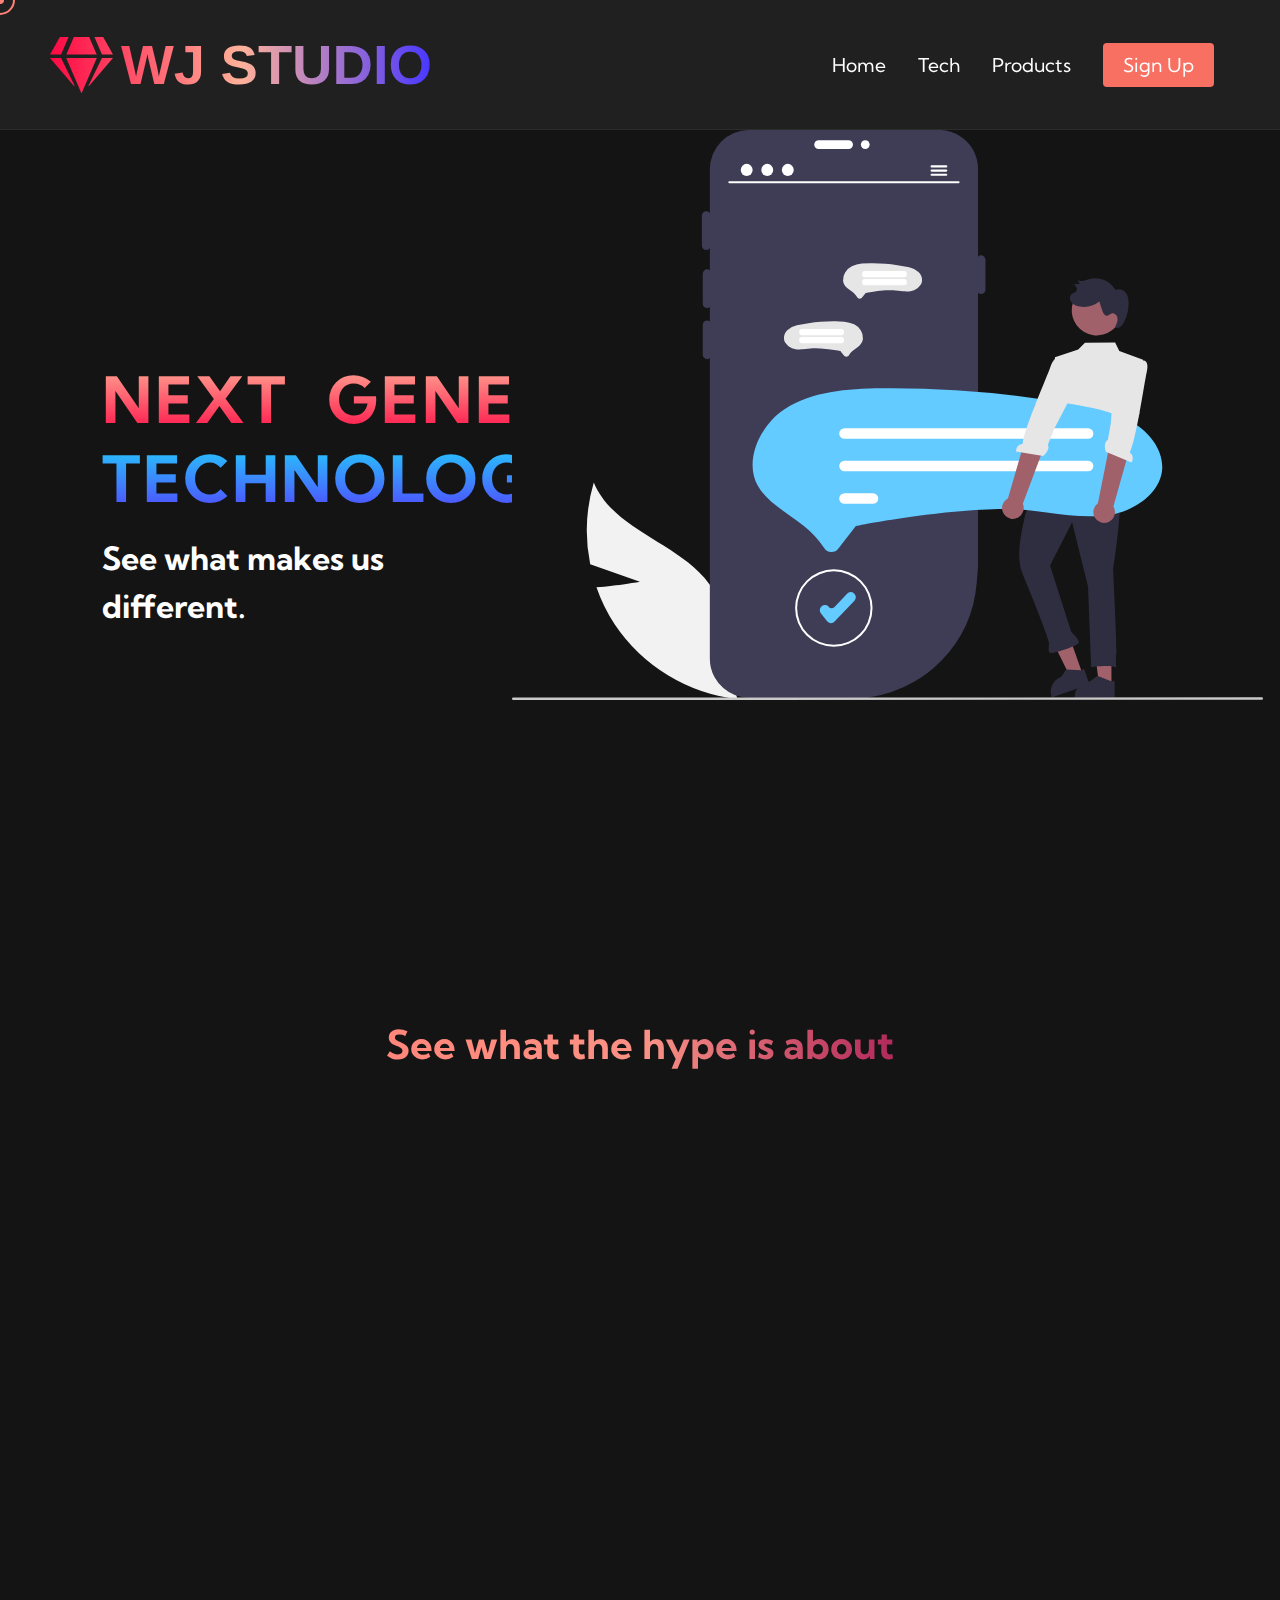
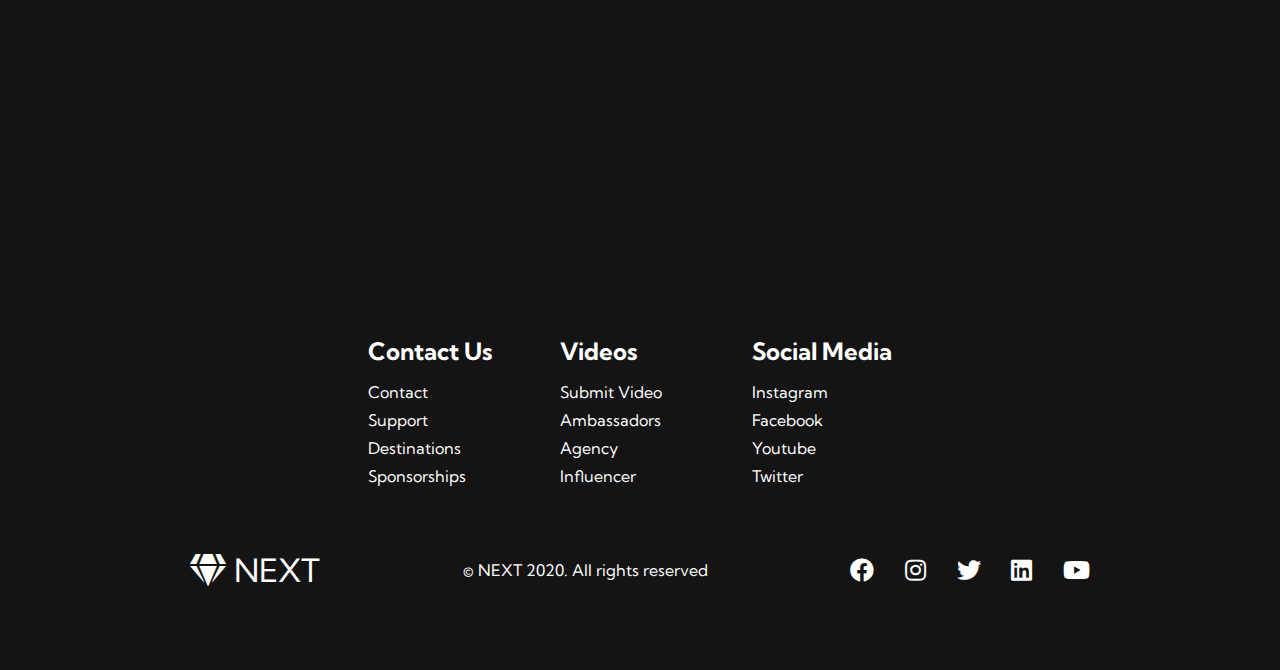
<file: index.html>
<!DOCTYPE html>
<html lang="en">

<head>
    <meta charset="UTF-8" />
    <meta name="viewport" content="width=device-width, initial-scale=1.0" />
    <title>NEXT Website</title>
    <link rel="stylesheet" href="styles.css" />
    <link rel="stylesheet" href="https://use.fontawesome.com/releases/v5.14.0/css/all.css" />
    <link rel="preconnect" href="https://fonts.googleapis.com">
    <link rel="preconnect" href="https://fonts.gstatic.com" crossorigin>
    <link href="https://fonts.googleapis.com/css2?family=Kumbh+Sans:wght,YOPQ@100..900,300&display=swap"
        rel="stylesheet">
</head>

<body>

    <div class="cursor"></div>
    <div class="cursor-follower"></div>
    <!--Navbar Section-->
    <nav class="navbar">
        <div class="navbar__container">
            <a href="/" id="navbar__logo">
                <i class="fas fa-gem"></i>WJ STUDIO
            </a>
            <div class="navbar__toggle" id="mobile-menu">
                <span class="bar"></span>
                <span class="bar"></span>
                <span class="bar"></span>
            </div>
            <ul class="navbar__menu">
                <li class="navbar__item">
                    <a href="/" class="navbar__links">Home</a>
                </li>
                <li class="navbar__item">
                    <a href="/tech.html" class="navbar__links">Tech</a>
                </li>
                <li class="navbar__item">
                    <a href="/" class="navbar__links">Products</a>
                </li>
                <li class="navbar__btn">
                    <a href="/" class="button">Sign Up</a>
                </li>
            </ul>
        </div>
    </nav>
    <!--Hero Section-->
    <div class="main">
        <div class="main__container">
            <div class="main__content">
                <h1>Next Generation</h1>
                <h2>TECHNOLOGY</h2>
                <p>See what makes us different.</p>
                <button class="main__btn"><a href="/">Get Started</a></button>
            </div>
            <div class="main__img--container">
                <img src="images/pic1.svg" alt="pic" id="main__img">
            </div>
        </div>
    </div>
    <!--Service Section-->
    <div class="services">
        <h1>See what the hype is about</h1>
        <div class="services__container">
            <div class="services__card">
                <h2>Experience Bliss</h2>
                <p>AI Powered Technology</p>
                <button>Get Started</button>
            </div>
            <div class="services__card">
                <h2>Are you Ready?</h2>
                <p>Take the leap</p>
                <button>Get Started</button>
            </div>
        </div>
    </div>

    <!--Footer Section-->
    <div class="footer__container">
        <div class="footer__links">
            <div class="footer__link--wrapper">
                <div class="footer__link--items">
                    <h2>Contact Us</h2>
                    <a href="/">Contact</a>
                    <a href="/">Support</a>
                    <a href="/">Destinations</a>
                    <a href="/">Sponsorships</a>
                </div>
            </div>
            <div class="footer__link--wrapper">
                <div class="footer__link--items">
                    <h2>Videos</h2>
                    <a href="/">Submit Video</a>
                    <a href="/">Ambassadors</a>
                    <a href="/">Agency</a>
                    <a href="/">Influencer</a>
                </div>
                <div class="footer__link--items">
                    <h2>Social Media</h2>
                    <a href="/">Instagram</a>
                    <a href="/">Facebook</a>
                    <a href="/">Youtube</a>
                    <a href="/">Twitter</a>
                </div>
            </div>
        </div>
        <div class="social__media">
            <div class="social__media--wrap">
                <div class="footer__logo">
                    <a href="/" id="footer__logo"><i class="fas fa-gem"></i>NEXT</a>
                </div>
                <p class="website__rights">© NEXT 2020. All rights reserved</p>
                <div class="social__icons">
                    <a href="/" class="social__icon--link" target="_blank">
                        <i class="fab fa-facebook"></i>
                    </a>
                    <a href="/" class="social__icon--link" target="_blank">
                        <i class="fab fa-instagram"></i>
                    </a>
                    <a href="/" class="social__icon--link" target="_blank">
                        <i class="fab fa-twitter"></i>
                    </a>
                    <a href="/" class="social__icon--link" target="_blank">
                        <i class="fab fa-linkedin"></i>
                    </a>
                    <a href="/" class="social__icon--link" target="_blank">
                        <i class="fab fa-youtube"></i>
                    </a>
                </div>
            </div>
        </div>
    </div>

    <script src="app.js"></script>
</body>

</html>
</file>
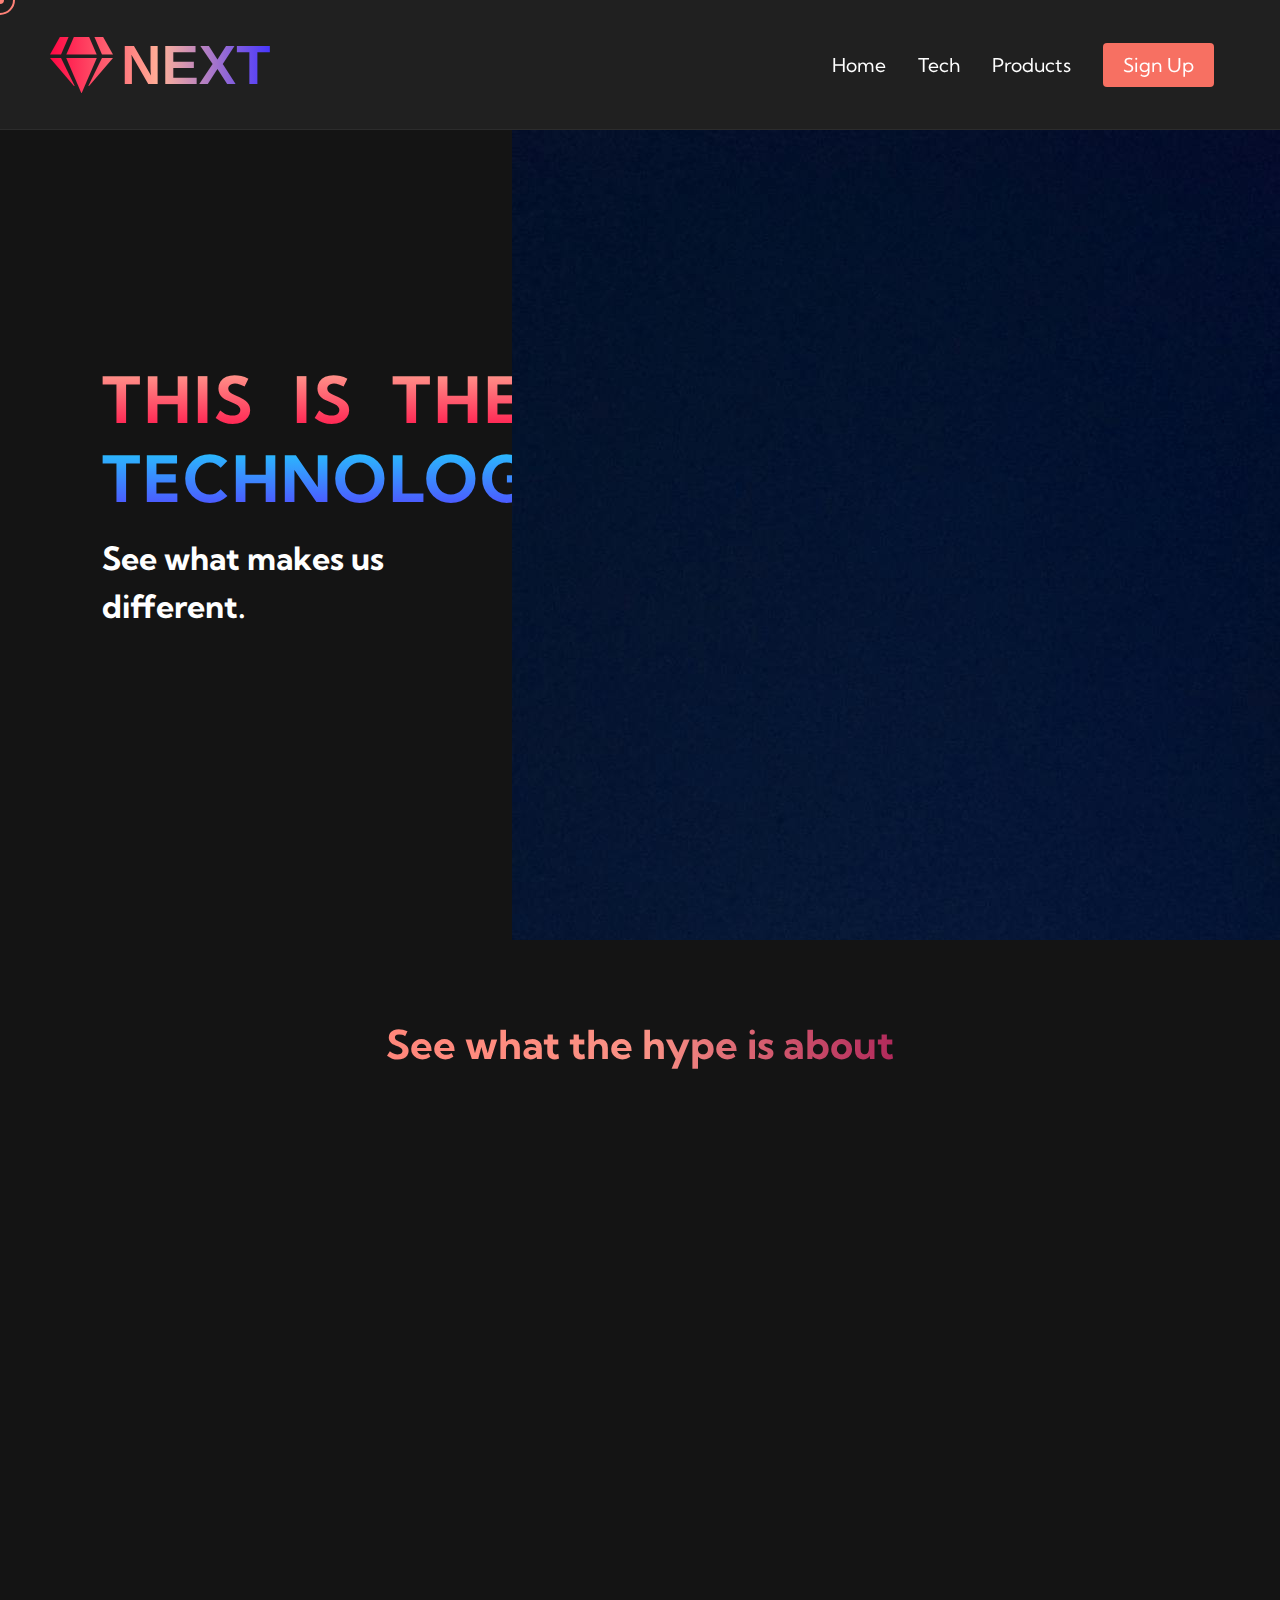
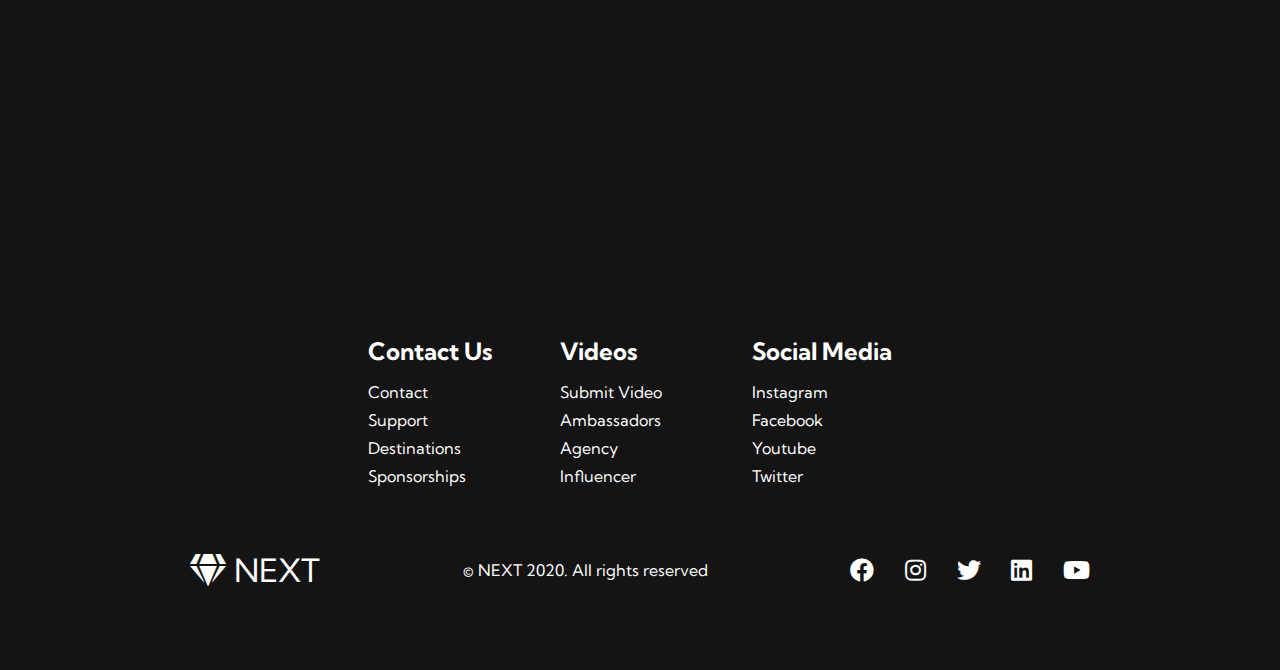
<file: tech.html>
<!DOCTYPE html>
<html lang="en">

<head>
    <meta charset="UTF-8" />
    <meta name="viewport" content="width=device-width, initial-scale=1.0" />
    <title>NEXT Website</title>
    <link rel="stylesheet" href="styles.css" />
    <link rel="stylesheet" href="https://use.fontawesome.com/releases/v5.14.0/css/all.css" />
    <link rel="preconnect" href="https://fonts.googleapis.com">
    <link rel="preconnect" href="https://fonts.gstatic.com" crossorigin>
    <link href="https://fonts.googleapis.com/css2?family=Kumbh+Sans:wght,YOPQ@100..900,300&display=swap"
        rel="stylesheet">
</head>

<body>
    
    <div class="cursor"></div>
    <div class="cursor-follower"></div>
    <!--Navbar Section-->
    <nav class="navbar">
        <div class="navbar__container">
            <a href="/" id="navbar__logo">
                <i class="fas fa-gem"></i>NEXT
            </a>
            <div class="navbar__toggle" id="mobile-menu">
                <span class="bar"></span>
                <span class="bar"></span>
                <span class="bar"></span>
            </div>
            <ul class="navbar__menu">
                <li class="navbar__item">
                    <a href="/" class="navbar__links">Home</a>
                </li>
                <li class="navbar__item">
                    <a href="/tech.html" class="navbar__links">Tech</a>
                </li>
                <li class="navbar__item">
                    <a href="/" class="navbar__links">Products</a>
                </li>
                <li class="navbar__btn">
                    <a href="/" class="button">Sign Up</a>
                </li>
            </ul>
        </div>
    </nav>
    <!--Hero Section-->
    <div class="main">
        <div class="main__container">
            <div class="main__content">
                <h1>THIS IS THE TECH PAGE</h1>
                <h2>TECHNOLOGY</h2>
                <p>See what makes us different.</p>
                <button class="main__btn"><a href="/">Get Started</a></button>
            </div>
            <div class="main__img--container">
                <img src="images/pic2.jpg" alt="pic" id="main__img">
            </div>
        </div>
    </div>
    <!--Service Section-->
    <div class="services">
        <h1>See what the hype is about</h1>
        <div class="services__container">
            <div class="services__card">
                <h2>Experience Bliss</h2>
                <p>AI Powered Technology</p>
                <button>Get Started</button>
            </div>
            <div class="services__card">
                <h2>Are you Ready?</h2>
                <p>Take the leap</p>
                <button>Get Started</button>
            </div>
        </div>
    </div>

    <!--Footer Section-->
    <div class="footer__container">
        <div class="footer__links">
            <div class="footer__link--wrapper">
                <div class="footer__link--items">
                    <h2>Contact Us</h2>
                    <a href="/">Contact</a>
                    <a href="/">Support</a>
                    <a href="/">Destinations</a>
                    <a href="/">Sponsorships</a>
                </div>
            </div>
            <div class="footer__link--wrapper">
                <div class="footer__link--items">
                    <h2>Videos</h2>
                    <a href="/">Submit Video</a>
                    <a href="/">Ambassadors</a>
                    <a href="/">Agency</a>
                    <a href="/">Influencer</a>
                </div>
                <div class="footer__link--items">
                    <h2>Social Media</h2>
                    <a href="/">Instagram</a>
                    <a href="/">Facebook</a>
                    <a href="/">Youtube</a>
                    <a href="/">Twitter</a>
                </div>
            </div>
        </div>
        <div class="social__media">
            <div class="social__media--wrap">
                <div class="footer__logo">
                    <a href="/" id="footer__logo"><i class="fas fa-gem"></i>NEXT</a>
                </div>
                <p class="website__rights">© NEXT 2020. All rights reserved</p>
                <div class="social__icons">
                    <a href="/" class="social__icon--link" target="_blank">
                        <i class="fab fa-facebook"></i>
                    </a>
                    <a href="/" class="social__icon--link" target="_blank">
                        <i class="fab fa-instagram"></i>
                    </a>
                    <a href="/" class="social__icon--link" target="_blank">
                        <i class="fab fa-twitter"></i>
                    </a>
                    <a href="/" class="social__icon--link" target="_blank">
                        <i class="fab fa-linkedin"></i>
                    </a>
                    <a href="/" class="social__icon--link" target="_blank">
                        <i class="fab fa-youtube"></i>
                    </a>
                </div>
            </div>
        </div>
    </div>

    <script src="app.js"></script>
</body>

</html>
</file>
<file: styles.css>
* {
    box-sizing: border-box;
    margin: 0;
    padding: 0;
    font-family: 'Kumbh Sans', sans-serif;
}

.navbar {
    background: #131313;
    height: 150px;
    /* 從 80px 改成 100px，你可以根據感覺調成 120px */
    display: flex;
    justify-content: center;
    align-items: center;
    font-size: 1.2rem;
    position: sticky;
    top: 0;
    z-index: 999;
    /* 2. 為了增加科技感，建議加入一點透明度與模糊，這樣它滑下來時會有透視感 */
    backdrop-filter: blur(15px);
    -webkit-backdrop-filter: blur(15px);
    background: rgba(20, 20, 20, 0.95);
    /* 95% 不透明的深色 */
    
    /* 3. 確保有一條極細的邊框，區隔導航欄與內容，避免看起來像「一坨黑」 */
    border-bottom: 1px solid rgba(255, 255, 255, 0.01);
    
    /* 4. 原有的 transition 保持不變 */
     transition: transform 0.4s cubic-bezier(0.165, 0.84, 0.44, 1);
    height: 130px;
    /* 依照你之前調大的高度 */
    position: sticky;
    top: 0;
    z-index: 999;
}

/* 當導航欄被隱藏時，向上推移 100% 的高度 */
.navbar.nav-hidden {
    transform: translateY(-100%);
    box-shadow: none;
    background: #141414;
        /* 強制保持背景色 */
    /* 隱藏時關閉陰影，避免露餡 */
}

.navbar__container {
    display: flex;
    justify-content: space-between;
    height: 150px;
    /* 這裡也要跟著改成 100px，確保內容垂直置中 */
    z-index: 1;
    width: 100%;
    max-width: 1300px;
    margin: 0 auto;
    padding: 0 50px;
}

/* #navbar__logo 是父容器，它同時包住了圖片和文字 */
#navbar__logo {
    /* --- 關鍵修改：新增這兩行 --- */
    display: flex;
    /* 1. 啟用彈性排版 */
    align-items: center;
    /* 2. 讓容器內的圖片和文字垂直置中對齊 */
    /* -------------------------- */

    text-decoration: none;
    /* 建議加入：移除連結預設的底線 */

    /* --- 原本的文字特效設定保持不變 --- */
    font-family: 'Orbitron', sans-serif;
    font-size: 3.5rem;
    font-weight: 900;

    /* 漸層色彩設定 */
    background: linear-gradient(to right, #ff0844 0%, #ffb199 25%, #4837ff 50%, #ffb199 75%, #ff0844 100%);
    background-size: 200% auto;
    -webkit-background-clip: text;
    -webkit-text-fill-color: transparent;

    /* 動態動畫 */
    animation: shine 3s linear infinite;
}

@keyframes shine {
    to {
        background-position: 200% center;
    }
}

/* 設定 Logo 圖片的尺寸與間距 */
#navbar__logo--img {
    /* --- 原本的設定保持不變 --- */
    height: 100px;
    width: auto;
    margin-right: 45px;
    object-fit: contain;

    /* --- 新增：科技感登場動畫設定 (方案 A) --- */
    /* 一開始先隱藏並縮小 */
    opacity: 0;
    transform: scale(0.8);
    /* 應用動畫：名稱 時間 緩動函數 延遲 僅執行一次並停在最後狀態 */
    animation: holoBuild 1.2s cubic-bezier(0.215, 0.610, 0.355, 1.000) 0.3s forwards;
}
/* 針對手機版做響應式調整 */
/*@media screen and (max-width: 960px) {
    #navbar__logo--img {
        height: 35px;
    }
}*/

.fa-gem {
    margin-right: 0.5rem;
}

.navbar__menu {
    display: flex;
    align-items: center;
    list-style: none;
    text-align: center;
}

.navbar__item {
    height: 80px;
}

.navbar__links {
    color: #fff;
    display: flex;
    align-items: center;
    justify-content: center;
    text-decoration: none;
    padding: 0 1rem;
    height: 100%;
}

.navbar__btn {
    display: flex;
    justify-content: center;
    align-items: center;
    padding: 0 1rem;
    width: 100%;
}

.button {
    display: flex;
    justify-content: center;
    align-items: center;
    text-decoration: none;
    padding: 10px 20px;
    height: 100%;
    width: 100%;
    border: none;
    outline: none;
    border-radius: 4px;
    background: #f77062;
    color: #fff;
}

.button:hover {
    background: #4837ff;
    transition: all 0.3s ease;
}

.navbar__links:hover {
    color: #f77062;
    transition: all 0.3 ease;
}
/* --- 手機與平板響應式調整 --- */
/* ============================================================
   RESPONSIVE LAYOUT SYSTEM (響應式系統整合)
   ============================================================ */

/* --- 1. 平板與窄螢幕筆電 (960px) --- */
@media screen and (max-width: 960px) {

    .navbar__container {
        display: flex;
        justify-content: space-between;
        height: 80px;
        width: 100%;
        max-width: 1300px;
        padding: 0;
    }

    .navbar__menu {
        display: grid;
        grid-template-columns: auto;
        margin: 0;
        width: 100%;
        position: absolute;
        top: -1000px;
        opacity: 0;
        transition: all 0.5s ease;
        height: 50vh;
        z-index: -1;
        background: #131313;
    }

    .navbar__menu.active {
        background: #131313;
        top: 100%;
        opacity: 1;
        z-index: 99;
        font-size: 1.6rem;
    }

        /* --- WJ STUDIO Logo 文字與位置修改 --- */
    #navbar__logo {
        /* 1. 縮小字體：從 1.8rem 降到 1.6rem，確保在小手機也不斷行 */
        font-size: 2rem;
        
        /* 2. 強制不換行 */
        white-space: nowrap;
    
        /* 確保垂直置中 */
        display: flex;
        align-items: center;

        /* 3. 往左邊移一點：將左邊距從 20px 縮小到 10px */
        padding-left: 10px;
    }
    
    #navbar__logo--img {
        height: 75px;
        margin-right: 15px;
    }

    .navbar__toggle .bar {
        width: 25px;
        height: 3px;
        margin: 5px auto;
        display: block;
        cursor: pointer;
        background: #fff;
    }

    /* --- 手機版選單按鈕 (三條線) 位置修改 --- */
    #mobile-menu {
        position: absolute;
    
        /* 1. 往下面移一點：使用 50% 配合 translateY 達成完美垂直置中 */
        /* 這會比你原本的 20% 位置還要低，對齊文字更美觀 */
        top: 50%;
        right: 5%;
    
        /* 2. 位移修正：確保按鈕中心點對準導航欄中心 */
        transform: translateY(-50%);
    
        cursor: pointer;
    }

    .navbar__item {
        width: 100%;
    }

    .navbar__links {
        text-align: center;
        padding: 2rem;
        width: 100%;
        display: table;
    }

    .navbar__btn {
        padding-bottom: 2rem;
    }

    .button {
        width: 80%;
        height: 40px;
        margin: 0;
    }


    .services {
        height: 1600px;
    }

    .services h1 {
        font-size: 2rem;
        margin-top: 12rem;
    }
}

/* --- 2. 大型手機與部分平板 (820px) --- */
@media screen and (max-width: 820px) {

    /* Footer 頁尾調整 */
    .footer__links {
        padding-top: 2rem;
    }

    #footer__logo,
    .website__rights {
        margin-bottom: 2rem;
    }

    .footer__link--wrapper,
    .social__media--wrap {
        flex-direction: column;
    }
}

/* --- 3. 標準手機斷點 (768px) --- */
@media screen and (max-width: 768px) {

    /* Hero Section 排版切換 */
    .main__container {
        display: grid;
        grid-template-columns: auto;
        align-items: center;
        width: 100%;
        height: 90vh;
    }

    .main__content {
        text-align: center;
        margin-bottom: 4rem;
        width: 100%;
        flex: none;
        padding-left: 0;
        /* 移除電腦版的側邊距 */
    }

    .main__content h1 {
        font-size: 2.5rem;
        margin-top: 2rem;
    }

    .main__content h2 {
        font-size: 3rem;
        word-spacing: 10px;
    }

    .main__content p {
        font-size: 1.5rem;
        margin-top: 1rem;
    }
}

/* --- 4. 小型手機斷點 (480px) --- */
@media screen and (max-width: 480px) {

    /* Hero Section 深度縮小 */
    .main__content h1 {
        font-size: 2rem;
        margin-top: 3rem;
    }

    .main__content h2 {
        font-size: 2rem;
    }

    .main__content p {
        font-size: 1.5rem;
        margin-top: 2rem;
    }

    .main__btn {
        padding: 12px 36px;
        margin: 2.5rem 0;
        width: auto;
    }

    /* Services 卡片縮小 */
    .services {
        height: 1400px;
    }

    .services h1 {
        font-size: 2rem;
    }

    .services__card {
        width: 300px;
    }

    /* Footer 內容微調 */
    .footer__link--items {
        margin: 0;
        padding: 10px;
        width: 100%;
    }
}

/*@media screen and (max-width: 960px) {
    .navbar__container {
        display: flex;
        justify-content: space-between;
        height: 80px;
        z-index: 1;
        width: 100%;
        max-width: 1300px;
        padding: 0;
    }

    .navbar__menu {
        display: grid;
        grid-template-columns: auto;
        margin: 0;
        width: 100%;
        position: absolute;
        top: -1000px;
        opacity: 0;
        transition: all 0.5s ease;
        height: 50vh;
        z-index: -1;
        background: #131313;
    }

    
    .navbar__menu.active {
        background: #131313;
        top: 100%;
        opacity: 1;
        transition: all 0.5s ease;
        z-index: 99;
        height: 50vh;
        font-size: 1.6rem;
    }
    
    #navbar__logo {
        padding-left: 25px;
    }
    
    .navbar__toggle .bar {
        width: 25px;
        height: 3px;
        margin: 5px auto;
        transition: all 0.3s ease-in-out;
        background: #fff;
    }

    .navbar__item {
        width: 100%;
    }
    
    
    
    .navbar__links {
        text-align: center;
        padding: 2rem;
        width: 100%;
        display: table;
    }
    
    
    
    #mobile-menu {
        position: absolute;
        top: 20%;
        right: 5%;
        transform: translate(5%, 20%);
    }
    
    
    
    .navbar__btn {
        padding-bottom: 2rem;
    }

    .button {
        display: flex;
        justify-content: center;
        align-items: center;
        width: 80%;
        height: 40px;
        margin: 0;
    }

    .navbar__toggle .bar {
        display: block;
        cursor: pointer;
    }
    
    #mobile-menu.is-active .bar:nth-child(2) {
        opacity: 0;
    }
    
    #mobile-menu.is-active .bar:nth-child(1) {
        transform: translateY(8px) rotate(45deg);
    }
    
    #mobile-menu.is-active .bar:nth-child(3) {
        transform: translateY(-8px) rotate(-45deg);
    }
}*/



/* --- 修改後的 Hero Section (含進場動畫) --- */
.main {
    background-color: #141414;
    position: relative;
    height: 90vh;
    width: 100%;
    /* 1. 關鍵：防止背景放大時產生捲軸 */
    overflow: hidden;
    display: flex;
    align-items: center;
}

.main::before {
    content: '';
    position: absolute;
    top: 0;
    left: 0;
    width: 100%;
    height: 100%;
    z-index: 0;

    /* 關鍵 1：改用 cover，確保任何比例下都填滿，不留白 */
    background-size: cover;

    /* 關鍵 2：使用百分比精確定位。
       第一個數值 (25%)：這會把照片稍微往右推，露出你和 TED 字樣，並把 X 擠出去。
       第二個數值 (0%)：絕對鎖定頂部，確保頭部不見的問題不再發生。 */
    background-position: 25% 0%;
    background-repeat: no-repeat;

    /* 漸層優化：使用 40% 比例，但在大螢幕上增加平滑感 */
    background-image:
        linear-gradient(to right,
            #141414 0%,
            #141414 40%,
            rgba(20, 20, 20, 0.85) 60%,
            rgba(20, 20, 20, 0.6) 100%),
        url('images/TEST.png');

    opacity: 0;
    transform: scale(1.05);
    /* 稍微縮小初始比例，減少縮放負擔 */
    animation: bgReveal 2s cubic-bezier(0.25, 0.46, 0.45, 0.94) 0.3s forwards;
    
}
/* 1. 大容器：作為定位基準點 */
.main__container {
    width: 100%;
    max-width: none;
    display: flex;
    align-items: center;
    height: 90vh;
    position: relative;
    /* ✨ 重要：讓連結可以對著它定位 */
    padding: 0;
    z-index: 1;
}

/* 2. 左側 40% 文字區 */
.main__content {
    width: 40%;
    flex: 0 0 40%;
    z-index: 10;
    /* 低於連結的 z-index 沒關係，因為連結被釘在右邊了 */
    position: relative;
    padding-left: 8vw;
    /* 確保文字可以點選，不被任何東西擋住 */
    pointer-events: auto;
}

/* 3. 右側 60% 照片顯示區 */
.main__img--container {
    width: 60%;
    flex: 0 0 60%;
    height: 100%;
    /* 這裡只負責顯示照片，不放連結 */
}

/* 4. ✨ 終極方案：獨立出來的「右側 60% 傳送門」 */
.main__img--link {
    position: absolute;
    /* ✨ 關鍵：直接脫離排版限制 */
    top: 0;
    right: 0;
    /* ✨ 關鍵：釘死在最右邊 */
    width: 60%;
    /* ✨ 關鍵：寬度強行設定為右邊 60% */
    height: 100%;
    display: block;
    z-index: 1;
    /* 確保它在最上層 */
    cursor: pointer;

    /* 🌈 實驗模式：取消下一行的註解，如果你看到右邊有淡淡的綠色，就代表成功了！ */
    /* background: rgba(0, 255, 0, 0.2); */
}



/* 5. Hover 效果：當滑鼠移到「連結」上，讓「照片區」變亮 */
/* 利用 CSS 的「相鄰兄弟選擇器」或「父層偵測」 */
.main__container:has(.main__img--link:hover) .main__img--container {
    filter: brightness(1.15);
    transition: 0.3s;
}

/* 4. 為了防止單字真的太長，可以加上這個保險 */
.main__content h1,
.main__content h2 {
    
    width: 100%;
    overflow: visible;
    /* 確保文字不會被隱藏 */
    white-space: nowrap;
    /* 如果你希望單字不換行且完整顯示 */
    word-spacing: 20px;
    /* 拉開 I'M 和 JARVIS 的距離 */
    letter-spacing: 3px;
    /* 讓每個字母都有呼吸空間 */
    font-weight: bold;
    text-transform: uppercase;
    cursor: pointer;
    z-index: 100;
    display: block;
}


/* 文字進場動畫 */
@keyframes fadeInUp {
    from {
        opacity: 0;
        transform: translateY(30px);
    }

    to {
        opacity: 1;
        transform: translateY(0);
    }
}

/* --- 6. 定義帥氣動畫的核心影格 --- */
@keyframes bgReveal {
    0% {
        opacity: 0;
        transform: scale(1.15);
        filter: blur(5px);
        /* 加入微微的模糊，更有科技感 */
    }

    100% {
        opacity: 1;
        transform: scale(1);
        filter: blur(0);
    }
}
/* 4. 動畫定義 (建議放在檔案最下方或這裡) */
@keyframes mesh-gradient {
    0% {
        transform: rotate(0deg);
    }

    100% {
        transform: rotate(360deg);
    }
}

/* --- 1. 基礎文字動畫設定 (所有標題與段落通用) --- */
.reveal-text {
    opacity: 0;
    filter: blur(12px);
    transform: translateY(40px) scale(1.1);
    /* 這裡定義整體的動畫速度與曲線 */
    animation: digitalFocus 0.8s cubic-bezier(0.22, 0.61, 0.36, 1) forwards;
}

.gif-overlay {
    position: fixed;
    top: 0;
    left: 0;
    width: 100vw;
    height: 100vh;
    background-color: rgba(0, 0, 0, 0.85);
    /* 半透明黑背景 */
    display: flex;
    justify-content: center;
    align-items: center;
    z-index: 10000;
    /* 確保在所有東西最上層 */

    /* 初始狀態：隱藏 */
    opacity: 0;
    pointer-events: none;
    /* 穿透，不影響平常操作 */
    transition: opacity 0.5s cubic-bezier(0.4, 0, 0.2, 1);
}

/* 當啟動時的狀態 */
.gif-overlay.active {
    opacity: 1;
    pointer-events: all;
    /* 變回可點擊（用來關閉） */
}

.gif-overlay img {
    max-width: 90%;
    max-height: 90%;
    /* 加一點發光特效，呼應你的科技感配色 */
    filter: drop-shadow(0 0 20px rgba(0, 195, 255, 0.8));
}

/* --- 2. H1 設定 (保留你原本的紅粉漸層) --- */
.main__content h1 {
    font-size: 4rem;
    background-color: #ff8177;
    background-image: linear-gradient(to top, #ff0844 0%, #ffb199 100%);
    background-size: 100%;
    -webkit-background-clip: text;
    -moz-background-clip: text;
    -webkit-text-fill-color: transparent;
    -moz-text-fill-color: transparent;

    /* 加入動畫延遲：最先出現 */
    animation-delay: 0.2s;

    cursor: pointer;
        /* 保留這個，讓人知道可以點 */
    /* 新增這行：讓變化平滑過渡 */
    transition: all 0.3s ease;
    
}

/* --- 3. H2 設定 (保留你原本的紫藍漸層 + 處理空格) --- */
.main__content h2 {
    font-size: 4rem;
    background-color: #ff8177;
    background-image: linear-gradient(to top, #553fff 0%, #21d4fd 100%);
    background-size: 100%;
    -webkit-background-clip: text;
    -moz-background-clip: text;
    -webkit-text-fill-color: transparent;
    -moz-text-fill-color: transparent;

    /* 你提到的空格處理：這裡加寬單字間距，讓 I'M JARVIS 更帥 */
    word-spacing: 25px;
    letter-spacing: 2px;

    /* 加入動畫延遲：晚一點點出現 */
    animation-delay: 0.5s;

    cursor: pointer;
        /* 保留這個，讓人知道可以點 */
    /* 新增這行：讓變化平滑過渡 */
    transition: all 0.3s ease;
    
}

/* --- 4. P 設定 (保留白字加粗) --- */
.main__content p {
    margin-top: 1rem;
    font-size: 2rem;
    font-weight: 700;
    color: #fff;

    /* 加入動畫延遲：最後出現 */
    animation-delay: 0.8s;
    line-height: 1.5;

}

/* --- 5. 按鈕設定 (保留原本邏輯，解決縮小問題) --- */
.main__btn {
    /* 1. 基本樣式保持不變 */
    font-size: 1rem;
    background-image: linear-gradient(to top, #f77062 0%, #fe5196 100%);
    padding: 14px 120px;
    border: none;
    border-radius: 4px;
    color: #fff;
    margin-top: 2rem;
    cursor: pointer;
    position: relative;
    transition: all 0.35s;
    outline: none;

    /* 2. ✨ 解決縮小的關鍵：確保寬度跟著內容走，不被父層擠壓 */
    width: fit-content;
    /* 讓按鈕寬度由 padding 和文字決定 */
    display: inline-block;
    /* 或是使用 flex/inline-block 保持形狀 */
    align-self: flex-start;
    /* 確保它在左側 40% 區域中靠左對齊，不變形 */

    /* 3. 進場動畫保留 */
    opacity: 0;
    animation: fadeInUpBtn 0.8s ease-out 1.2s forwards;
}

/* 確保按鈕內的連結文字填滿點擊區域 */
.main__btn a {
    position: relative;
    z-index: 2;
    color: #fff;
    text-decoration: none;
    display: block;
    /* 讓 <a> 撐開到整個 padding 的範圍 */
}

/* 記得也要有原本的 hover 特效喔！ */
.main__btn:hover {
    transform: translateY(-2px);
    filter: brightness(1.1);
}


.main__btn:after {
    position: absolute;
    content: '';
    top: 0;
    left: 0;
    width: 0;
    height: 100%;
    background: #4837ff;
    transition: all 0.35s;
    border-radius: 4px;
}

.main__btn:hover:after {
    width: 100%;
}



/* --- 6. 定義動畫關鍵影格 (放在 CSS 最下方) --- */
@keyframes digitalFocus {
    0% {
        opacity: 0;
        filter: blur(12px);
        transform: translateY(40px) scale(1.1);
    }

    100% {
        opacity: 1;
        filter: blur(0);
        transform: translateY(0) scale(1);
    }
}

@keyframes fadeInUpBtn {
    from {
        opacity: 0;
        transform: translateY(20px);
    }

    to {
        opacity: 1;
        transform: translateY(0);
    }
}


/*Mobile Responsive*/

/*@media screen and (max-width: 768px) {
    .main__container {
        display: grid;
        grid-template-columns: auto;
        align-items: center;
        justify-self: center;
        width: 100%;
        margin: 0 auto;
        height: 90vh;
    }

    .main__content {
        text-align: center;
        margin-bottom: 4rem;
    }

    .main__content h1 {
        font-size: 2.5rem;
        margin-top: 2rem;
    }

    .main__content h2 {
        font-size: 3rem;
    }

    .main__content p {
        margin-top: 1rem;
        font-size: 1.5rem;
    }
}

@media screen and (max-width: 480px) {
    .main__content h1 {
        font-size: 2rem;
        margin-top: 3rem;
    }

    .main__content h2 {
        font-size: 2rem;
    }

    .main__content p {
        margin-top: 2rem;
        font-size: 1.5rem;
    }

    .main__btn {
        padding: 12px 36px;
        margin: 2.5rem 0;
    }
}*/

/* Services Section CSS */
.services {
    background: #141414;
    display: flex;
    flex-direction: column;
    align-items: center;
    min-height: 100vh;
    padding: 5rem;
}

.services h1 {
    background-color: #ff8177;
    background-image: linear-gradient(to right,
            #ff8177 0%,
            #ff867a 0%,
            #ff8c7f 21%,
            #f99185 52%,
            #cf556c 78%,
            #b12a5b 100%);
    background-size: 100%;
    margin-bottom: 5rem;
    font-size: 2.5rem;
    -webkit-background-clip: text;
    -moz-background-clip: text;
    -webkit-text-fill-color: transparent;
    -moz-text-fill-color: transparent;
}

.services__container {
    display: flex;
    justify-content: center;
    flex-wrap: wrap;
}

.services__card {
    margin: 1rem;
    height: 525px;
    width: 400px;
    border-radius: 4px;
    background-image: linear-gradient(to bottom,
            rgba(0, 0, 0, 0) 0%,
            rgba(17, 17, 17, 0.6) 100%),
        url('images/pic3.jpg');
    background-size: cover;
    position: relative;
    color: #fff;
}

.services__card:nth-child(2) {
    background-image: linear-gradient(to bottom,
            rgba(0, 0, 0, 0) 0%,
            rgba(17, 17, 17, 0.6) 100%),
        url('images/pic4.jpg');
}

.services h2 {
    position: absolute;
    top: 350px;
    left: 30px;
}

.services__card p {
    position: absolute;
    top: 400px;
    left: 30px;
}

.services__card button {
    color: #fff;
    padding: 10px 20px;
    border: none;
    outline: none;
    border-radius: 4px;
    background: #f77062;
    position: absolute;
    top: 440px;
    left: 30px;
    font-size: 1rem;
    cursor: pointer;
}

.services__card:hover {
    transform: scale(1.075);
    transition: 0.2s ease-in;
    cursor: pointer;
}

/*@media screen and (max-width: 960px) {
    .services {
        height: 1600px;
    }

    .services h1 {
        font-size: 2rem;
        margin-top: 12rem;
    }
}

@media screen and (max-width: 480px) {
    .services {
        height: 1400px;
    }
    
    .services h1 {
        font-size: 2rem;
    }

    .services__card {
        width: 300px;
    }
}*/

/*Footer CSS*/
.footer__container {
    background-color: #141414;
    padding: 5rem 0;
    display: flex;
    flex-direction: column;
    justify-content: center;
    align-items: center;
}

#footer__logo {
    color: #fff;
    display: flex;
    align-items: center;
    cursor: pointer;
    text-decoration: none;
    font-size: 2rem;
}

.footer__links {
    width: 100%;
    max-width: 1000px;
    display: flex;
    justify-content: center;
}

.footer__link--wrapper {
    display: flex;
}

.footer__link--items {
    display: flex;
    flex-direction: column;
    align-items: flex-start;
    margin: 16px;
    text-align: left;
    width: 160px;
    box-sizing: border-box;
}

.footer__link--items h2 {
    margin-bottom: 16px;
}

.footer__link--items>h2 {
    color: #fff;
}

.footer__link--items a {
    color: #fff;
    text-decoration: none;
    margin-bottom: 0.5rem;
}

.footer__link--items a:hover {
    color: #e9e9e9;
    transition: 0.3s ease-out;
}

/* Social Icons */
.social__icon--link {
    color: #fff;
    font-size: 24px;
}

.social__media {
    max-width: 1000px;
    width: 100%;
}

.social__media--wrap {
    display: flex;
    justify-content: space-between;
    align-items: center;
    width: 90%;
    max-width: 1000px;
    margin: 40px auto 0 auto;
}

.social__icons {
    display: flex;
    justify-content: space-between;
    align-items: center;
    width: 240px;
}

.social__logo {
    color: #fff;
    justify-self: flex-start;
    margin-left: 20px;
    cursor: pointer;
    text-decoration: none;
    font-size: 2rem;
    display: flex;
    align-items: center;
    margin-bottom: 16px;
}

.website__rights {
    color: #ffffff;
}

/*@media screen and (max-width: 820px) {
    .footer__links {
        padding-top: 2rem;
    }

    #footer__logo {
        margin-bottom: 2rem;
    }

    .website__rights {
        margin-bottom: 2rem;
    }

    .footer__link--wrapper {
        flex-direction: column;
    }

    .social__media--wrap {
        flex-direction: column;
    }
}

@media screen and (max-width: 480px) {
    .footer__link--items {
        margin: 0;
        padding: 10px;
        width: 100%;
    }
}
*/

/* --- 科技感升級樣式 --- */

/* 自定義滑鼠指標 */
.cursor,
.cursor-follower {
    position: fixed;
    border-radius: 50%;
    pointer-events: none;
    z-index: 10000;
    transform: translate(-50%, -50%);
    transition: transform 0.1s ease, background 0.3s ease, border 0.3s ease;
}

.cursor {
    width: 8px;
    height: 8px;
    background: #ff8177;
}

.cursor-follower {
    width: 30px;
    height: 30px;
    border: 2px solid #ff8177;
    transition: 0.15s ease-out;
}

/* 玻璃擬態 Navbar 升級 */
.navbar {
    backdrop-filter: blur(15px);
    -webkit-backdrop-filter: blur(15px);
    border-bottom: 1px solid rgba(255, 255, 255, 0.05);
}

/* 滾動揭示基礎設定 */
.reveal {
    opacity: 0;
    transform: translateY(50px);
    transition: all 1s ease-out;
}

.reveal.active {
    opacity: 1;
    transform: translateY(0);
}

/* 卡片特效強化 */
.services__card {
    overflow: hidden;
    border: 1px solid rgba(255, 255, 255, 0.1);
    transition: all 0.5s cubic-bezier(0.175, 0.885, 0.32, 1.275);
}

.services__card:hover {
    transform: scale(1.05) translateY(-10px);
    box-shadow: 0 20px 40px rgba(247, 112, 98, 0.3);
    border: 1px solid #f77062;
}

/* 讓圖片有呼吸感 */
#main__img {
    animation: floating 3s ease-in-out infinite;
}

@keyframes floating {

    0%,
    100% {
        transform: translateY(0);
    }

    50% {
        transform: translateY(-20px);
    }
}

/* --- 方案 A 的動畫關鍵影格 --- */
@keyframes holoBuild {
    0% {
        opacity: 0;
        transform: scale(0.8);
        /* 一開始模糊且暗 */
        filter: blur(10px) brightness(0);
    }

    40% {
        /* 中途突然變亮，模擬能量衝擊 */
        opacity: 0.6;
        filter: blur(2px) brightness(3) drop-shadow(0 0 20px rgba(72, 55, 255, 0.8));
    }

    70% {
        opacity: 0.9;
        transform: scale(1.05);
        /* 稍微放大一點產生彈性 */
        filter: blur(1px) brightness(1.2);
    }

    100% {
        opacity: 1;
        transform: scale(1);
        /* 最後回到正常清晰狀態 */
        filter: blur(0) brightness(1) drop-shadow(0 0 0 transparent);
    }
}

/* 煙火粒子基礎樣式 */
.particle {
    position: fixed;
    top: 0;
    left: 0;
    opacity: 0;
    pointer-events: none;
    /* 確保粒子不會擋住點擊 */
    border-radius: 50%;
    /* 圓形粒子 */
    z-index: 10001;
    /* 確保在自定義游標之上 */
}

/* 針對按鈕的 Hover 動畫 */
.main__btn,
.button,
.services__card button {
    position: relative;
    overflow: hidden;
}

/* 隱藏原生指標 */
* {
    cursor: none !important;
}

/* 務必確保你的自定義指標本身不會被隱藏且不會干擾點擊 */
.cursor,
.cursor-follower {
    pointer-events: none;
    /* 這行你已經有了，很重要，避免自定義指標擋住點擊事件 */
    display: block;
    /* 確保它們是顯示的 */
}
</file>
